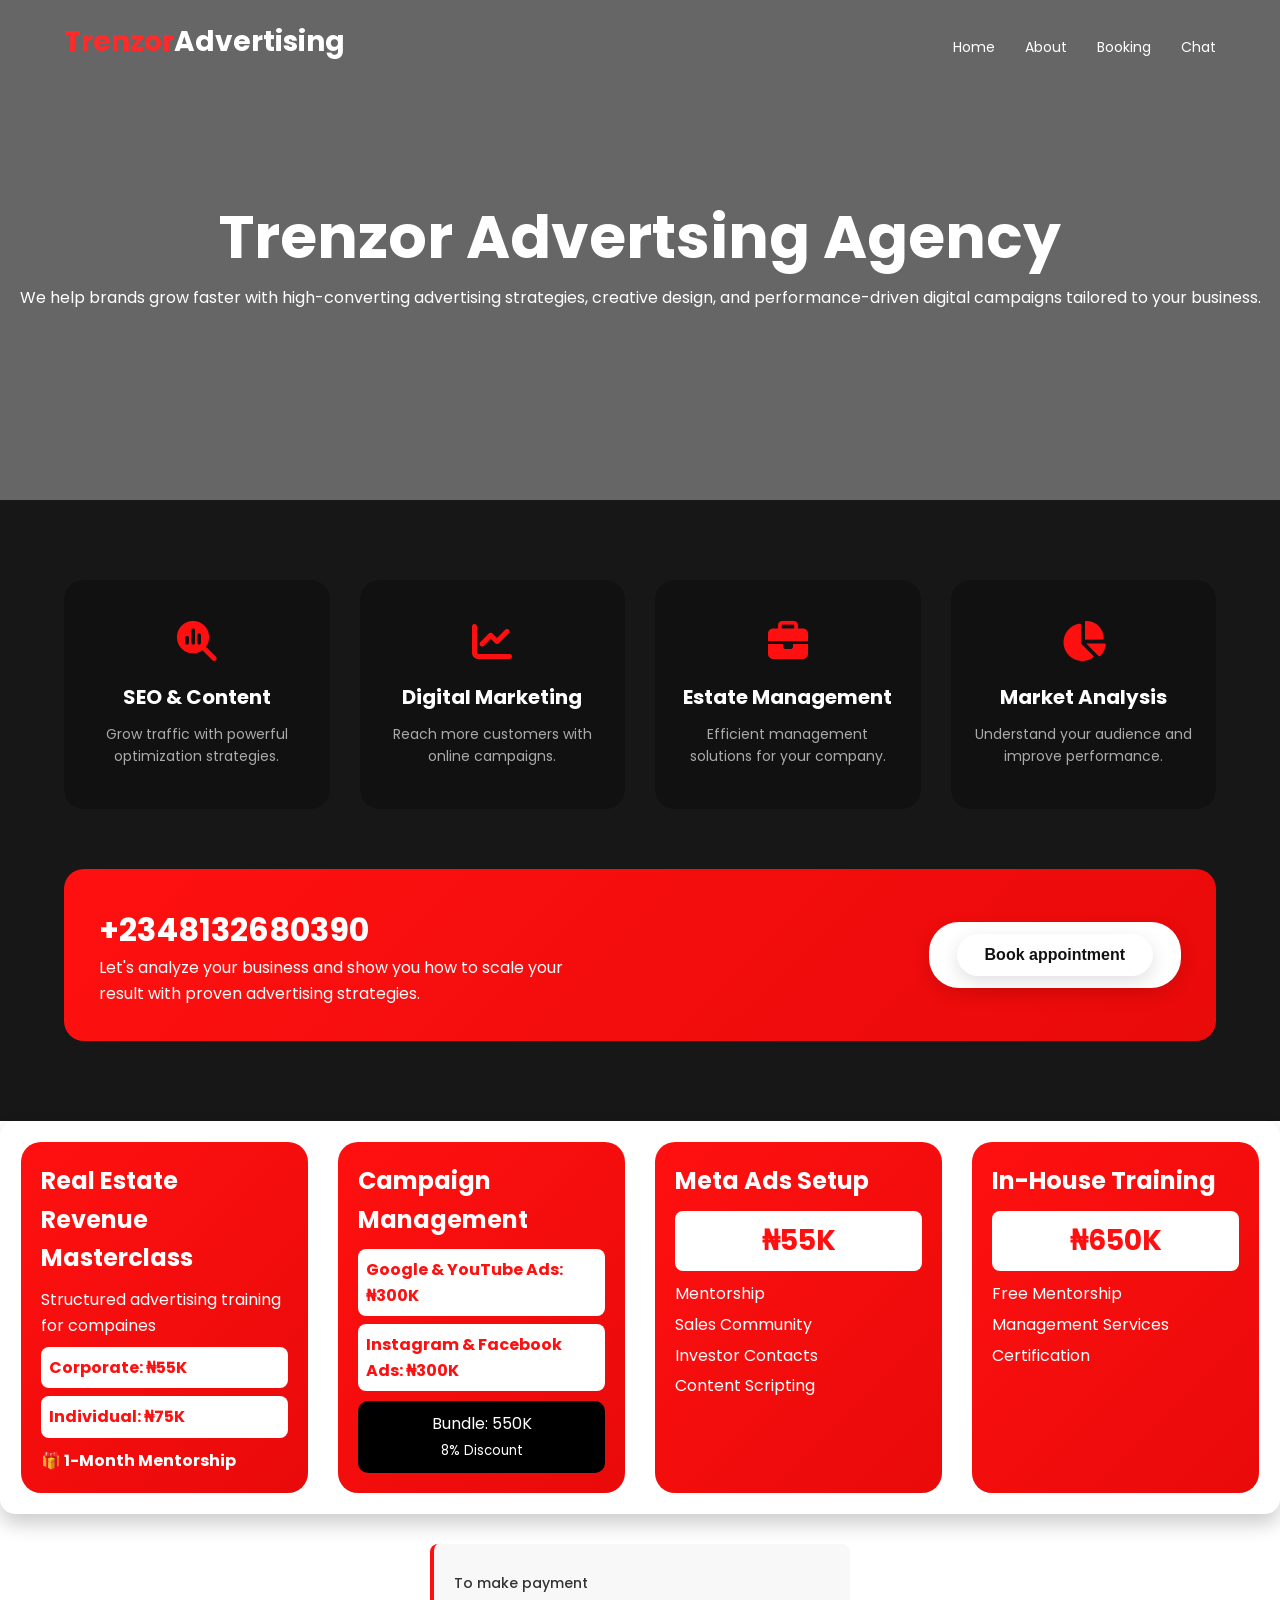
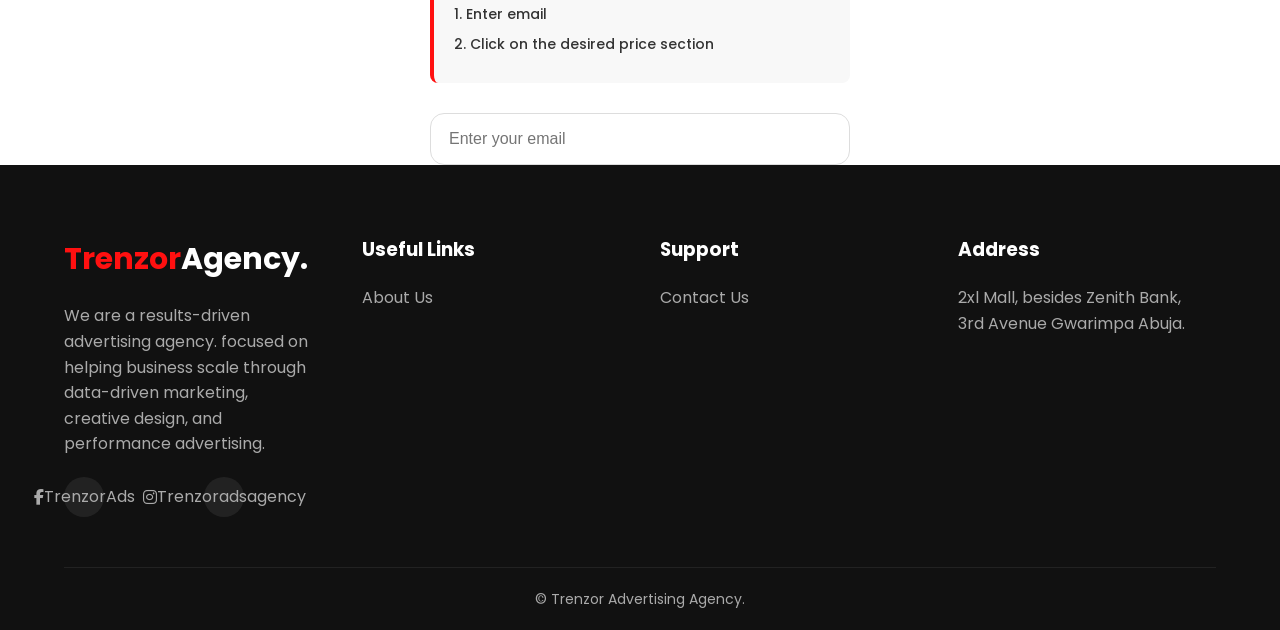
<file: index.html>
<!DOCTYPE html>
<html lang="en">
<head>
  <!-- Character encoding and viewport settings for responsive design -->
  <meta charset="UTF-8" />
  <meta name="viewport" content="width=device-width, initial-scale=1.0"/>
  <title>Trenzor Advertising Agency - Services & Pricing</title>

  <!-- Google Font - Poppins for modern typography -->
  <link href="https://fonts.googleapis.com/css2?family=Poppins:wght@300;400;500;600;700&display=swap" rel="stylesheet">

  <!-- Font Awesome Icons - Used for service icons and social media links -->
  <link rel="stylesheet"
    href="https://cdnjs.cloudflare.com/ajax/libs/font-awesome/6.5.1/css/all.min.css"/>
    
  <!-- Main stylesheet containing all design and responsive rules -->
  <link rel="stylesheet" href="css/style.css"/>

</head>

<body>

  <!-- ========== HEADER SECTION ========== -->
  <!-- Contains navigation bar with logo and menu links -->
  <!-- Nav toggle button for mobile responsive menu -->

  <header>
    <div class="container">
      <nav>
        <!-- Logo: "Trenzor" text with "Advertising" as secondary brand text -->
        <div class="logo"><span>Trenzor</span>Advertising</div>

        <!-- Main navigation links - responsive menu for desktop/mobile -->
        <ul class="nav-links">
          <li><a href="#">Home</a></li>
          <li><a href="about.html">About</a></li>
          <li><a href="#cta">Booking</a></li>
          <li><a href="https://wa.me/2349027324048">Chat</a></li>
        </ul>

        <!-- Mobile menu toggle button - hamburger icon with 3 spans -->
        <button class="nav-toggle" aria-label="Open navigation">
          <span></span>
          <span></span>
          <span></span>
        </button>
      </nav>
    </div>
  </header>

  <!-- ========== HERO SECTION ========== -->
  <!-- Large banner section with background image and company tagline -->

  <section class="hero">
    <h1>Trenzor Advertsing Agency</h1>
    
    <p>We help brands grow faster with high-converting advertising strategies,
      creative design, and performance-driven digital campaigns tailored to
      your business.
    </p>

  </section>

  <!-- SERVICES -->

  <section class="services">
    <div class="container">
      <!-- Grid layout displaying 4 service cards with icons and descriptions -->
      <div class="service-grid">
        <!-- Service Card 1: SEO & Content -->
        <div class="service-card">
          <i class="fa-solid fa-magnifying-glass-chart"></i>
          <h3>SEO & Content</h3>
          <p>Grow traffic with powerful optimization strategies.</p>
        </div>

        <!-- Service Card 2: Digital Marketing -->
        <div class="service-card">
          <i class="fa-solid fa-chart-line"></i>
          <h3>Digital Marketing</h3>
          <p>Reach more customers with online campaigns.</p>
        </div>

        <!-- Service Card 3: Estate Management -->
        <div class="service-card">
          <i class="fa-solid fa-briefcase"></i>
          <h3> Estate Management</h3>
          <p>Efficient management solutions for your company.</p>
        </div>

        <!-- Service Card 4: Market Analysis -->
        <div class="service-card">
          <i class="fa-solid fa-chart-pie"></i>
          <h3>Market Analysis</h3>
          <p>Understand your audience and improve performance.</p>
        </div>
      </div>

      <!-- ========== CALL TO ACTION (CTA) SECTION ========== -->
      <!-- Displays contact information and booking button -->
      <div class="cta" id="cta">
        <div>
          <!-- Business contact number -->
          <h2>+2348132680390</h2>
          <p>
           Let's analyze your business and show you how to scale
           your result with proven advertising strategies.
          </p>
        </div>

        <!-- Booking button - triggers Google Calendar popup (see script.js) -->
        <div class="book">
          <button id="bookingBtn" class="booking-btn" aria-label="Book appointment">Book appointment</button>
        </div>
      </div>
    </div>
  </section>
<!-- ========== PRICING SECTION ========== -->
<!-- Contains 4 pricing cards for different service packages -->
<!-- Email input field required to initiate payment via Paystack -->
<section class="pricing-section">
  <div class="pricing-container">
    <!-- PRICING CARD 1: Real Estate Revenue Masterclass -->
    <div class="pcard">
      <h2>Real Estate Revenue Masterclass</h2>

      <p>Structured advertising training for compaines</p>

      <!-- Price buttons with unique IDs - btn1 and btn2 trigger payment -->
      <div class="price" id="btn1">Corporate: ₦55K</div>
      <div class="price" id="btn2">Individual: ₦75K</div>

       <p class="bonus">🎁 1-Month Mentorship</p>
    </div>

    <!-- PRICING CARD 2: Campaign Management -->
    <div class="pcard">
      <h2>Campaign Management</h2>

      <!-- Individual pricing options for different ad platforms -->
      <div class="price" id="btn3">Google & YouTube Ads: ₦300K</div>
      <div class="price" id="btn4">Instagram & Facebook Ads: ₦300K</div>

      <!-- Bundle pricing with discount info -->
      <div class="bundle">
        Bundle: 550K <br>
        <small>8% Discount</small>
      </div>
    </div>

    <!-- PRICING CARD 3: Meta Ads Setup -->
    <div class="pcard">
      <h2>Meta Ads Setup</h2>

      <!-- Large price display for this service tier -->
      <div class="price big" id="btn5">₦55K</div>

      <ul>
        <li>Mentorship</li>
        <li>Sales Community</li>
        <li>Investor Contacts</li>
        <li>Content Scripting</li>
      </ul>
    </div>

    <!-- PRICING CARD 4: In-House Training -->
    <div class="pcard">
      <h2>In-House Training</h2>

      <!-- Large price display for premium service tier -->
      <div class="price big" id="btn6">₦650K</div>

      <ul>
        <li>Free Mentorship</li>
        <li>Management Services</li>
        <li>Certification</li>
      </ul>
    </div>

  </div>

  <!-- Instructions for payment process -->
  <div class="pricing-instructions">
    <p class="pricing-instruc"> To make payment</p>
    <p>1. Enter email</p>
    <p>2. Click on the desired price section</p>
  </div>

  <!-- Email input field - REQUIRED before payment -->
  <!-- Validation shows red border and warning if empty on button click -->
  <div class="pricing-input-wrap">
    <input type="email" id="email" placeholder="Enter your email" class="pricing-email-input" />
  </div>
</section>

  <!-- ========== FOOTER SECTION ========== -->
  <!-- Contains company info, links, social media, and contact address -->
  <footer>

    <div class="container">

      <!-- Footer grid with 4 columns: company info, useful links, support, address -->
      <div class="footer-grid">

        <!-- Column 1: Company branding and social links -->
        <div>
          <div class="footer-logo"><span>Trenzor</span>Agency.</div>

          <p>
            We are a results-driven advertising agency.
            focused on helping business scale through data-driven marketing, <br>
            creative design, and performance advertising.
          </p>

          <!-- Social media links with icons -->
          <div class="socials">
            <a href="https://www.facebook.com/profile.php?id=100068716882364"><i class="fab fa-facebook-f"></i>TrenzorAds</a>
            <a href="https://www.instagram.com/trenzoradsagency?igsh=OG52YnF0dGZuZzJw"><i class="fab fa-instagram"></i>Trenzoradsagency</a>
          </div>
        </div>

        <!-- Column 2: Useful navigation links -->
        <div class="footer-links">
          <h3>Useful Links</h3>

          <ul>
            <li><a href="#">About Us</a></li>
          </ul>
        </div>

        <!-- Column 3: Support and help resources -->
        <div class="footer-links">
          <h3>Support</h3>

          <ul>
            <li><a href="https://wa.me/2348058179847">Contact Us</a></li>
          </ul>
        </div>

        <!-- Column 4: Office location and address -->
        <div class="footer-links">
          <h3>Address</h3>

          <ul>
            <li>2xl Mall, besides Zenith Bank,<br>
              3rd Avenue Gwarimpa Abuja.
            </li>
            
          </ul>
        </div>

      </div>
       <div class="footer-bottom">
        <p>&copy; Trenzor Advertising Agency.</p>
      </div

    </div>

  </footer>

  <!-- ========== SCRIPTS ========== -->
  <!-- Paystack payment gateway integration library - enables online payment processing -->
  <script src="https://js.paystack.co/v1/inline.js"></script>
  <!-- Main JavaScript file - handles all interactions, animations, and payment logic -->
  <script src="js/script.js"></script>
  
  </body>
</html>
</file>
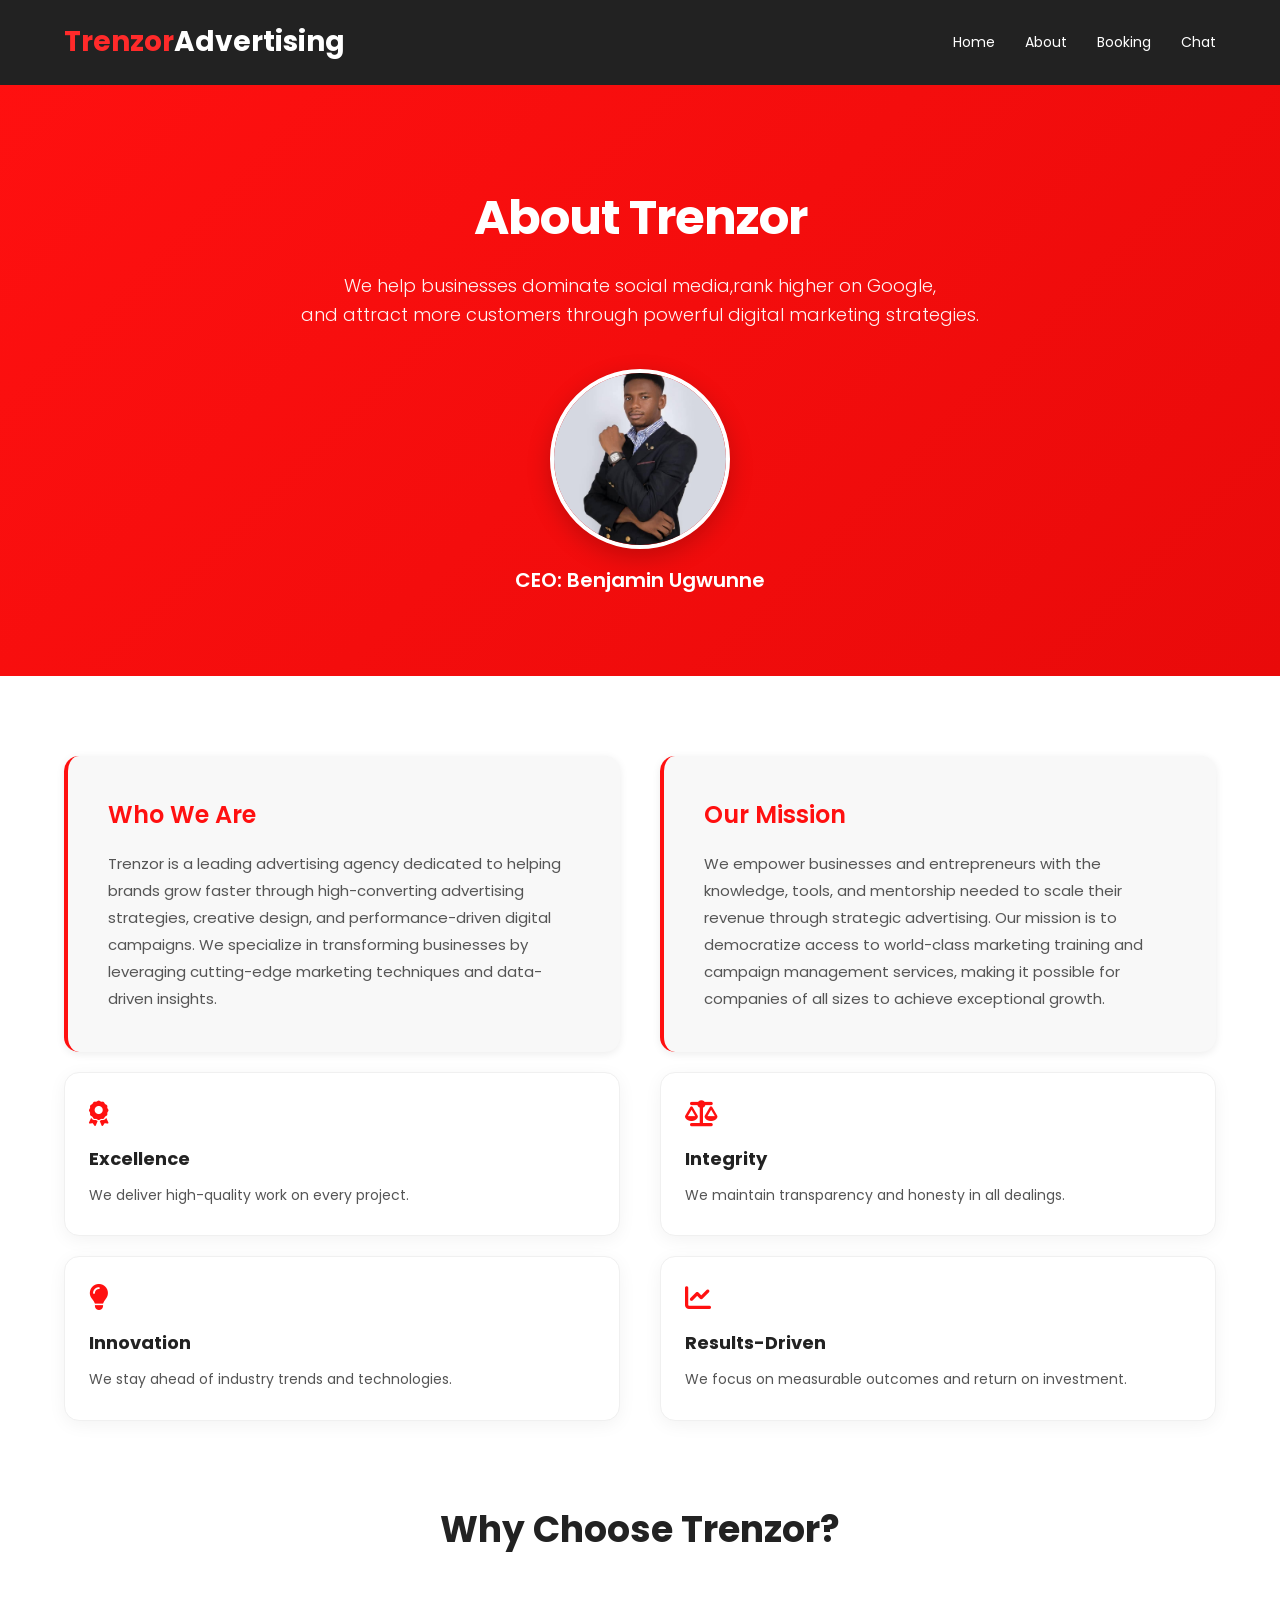
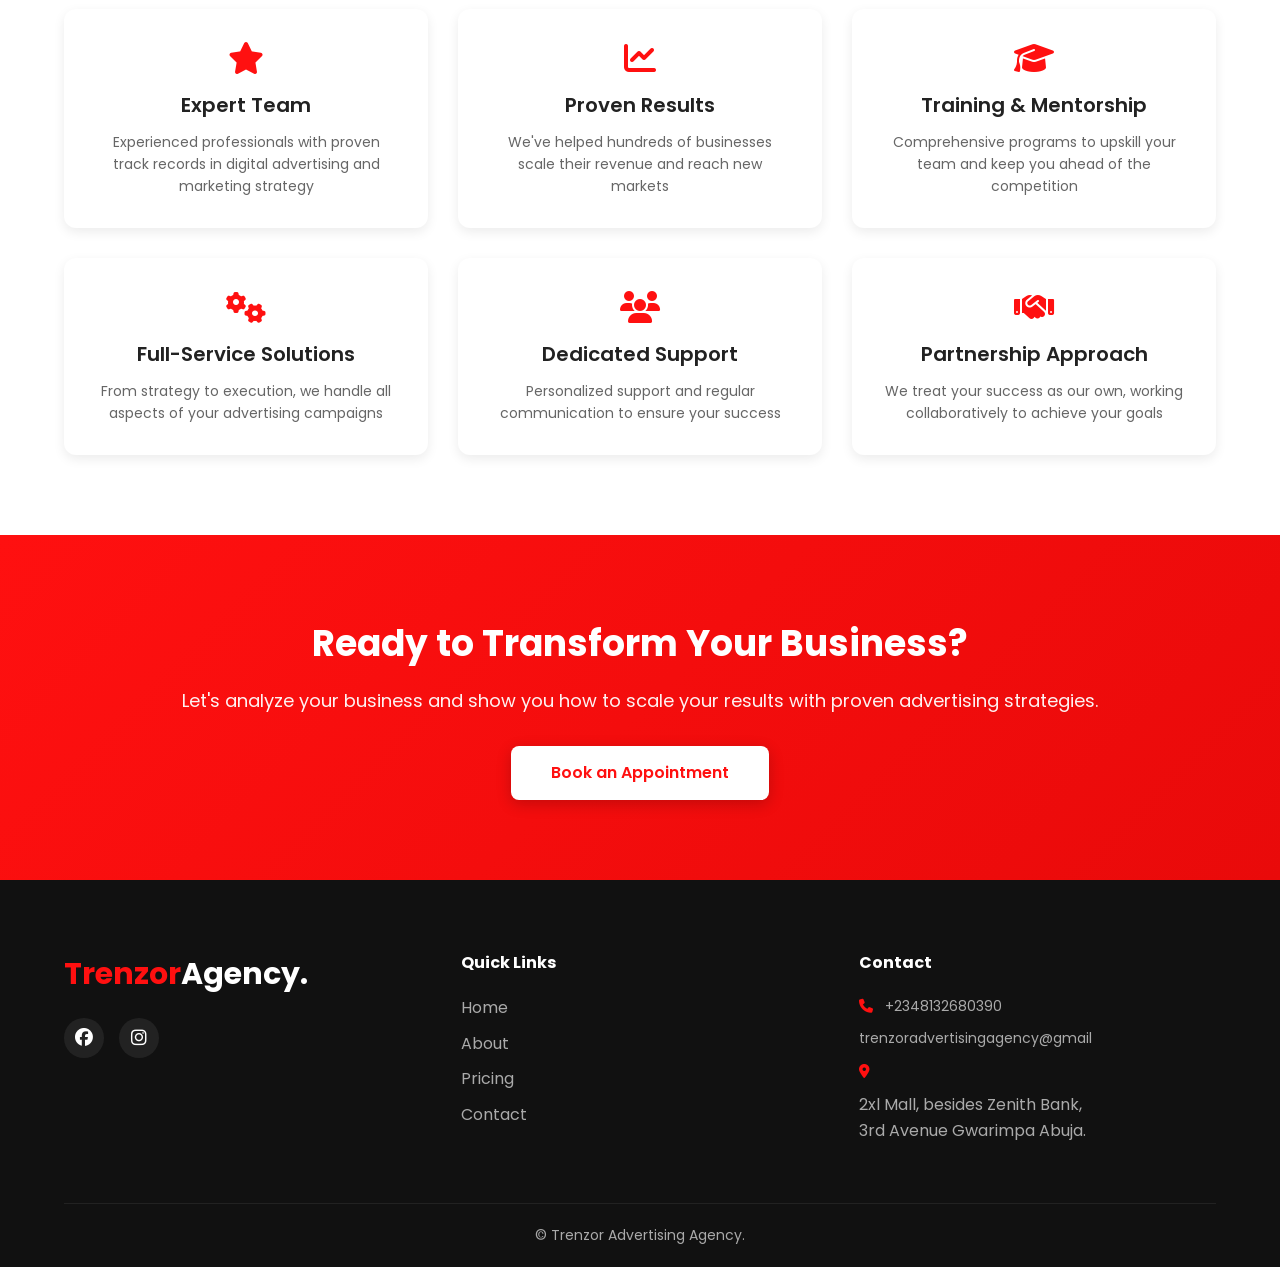
<file: about.html>
<!DOCTYPE html>
<html lang="en">
<head>
  <!-- Character encoding and viewport settings for responsive design -->
  <meta charset="UTF-8" />
  <meta name="viewport" content="width=device-width, initial-scale=1.0"/>
  <title>About Us - Trenzor Advertising Agency</title>

  <!-- Google Font - Poppins for modern typography -->
  <link href="https://fonts.googleapis.com/css2?family=Poppins:wght@300;400;500;600;700&display=swap" rel="stylesheet">

  <!-- Font Awesome Icons - Used for service icons and social media links -->
  <link rel="stylesheet"
    href="https://cdnjs.cloudflare.com/ajax/libs/font-awesome/6.5.1/css/all.min.css"/>
    
  <!-- About page specific stylesheet -->
  <link rel="stylesheet" href="css/about.css"/>

</head>

<body>

  <!-- ========== HEADER SECTION ========== -->
  <!-- Contains navigation bar with logo and menu links -->
  <!-- Nav toggle button for mobile responsive menu -->

  <header>
    <div class="container">
      <nav>
        <!-- Logo: "Trenzor" text with "Advertising" as secondary brand text -->
        <div class="logo"><span>Trenzor</span>Advertising</div>

        <!-- Main navigation links - responsive menu for desktop/mobile -->
        <ul class="nav-links">
          <li><a href="index.html">Home</a></li>
          <li><a href="about.html">About</a></li>
          <li><a href="index.html#cta">Booking</a></li>
          <li><a href="https://wa.me/2349027324048">Chat</a></li>
        </ul>

        <!-- Mobile menu toggle button - hamburger icon with 3 spans -->
        <button class="nav-toggle" aria-label="Open navigation">
          <span></span>
          <span></span>
          <span></span>
        </button>
      </nav>
    </div>
  </header>

  <!-- ========== ABOUT HERO SECTION ========== -->
  <section class="about-hero">
    <div class="container">
      <h1>About Trenzor</h1>
      <p>We help businesses dominate social media,rank higher on Google, <br>
      and attract more customers through powerful digital marketing strategies.</p>
      
      <!-- CEO Section -->
      <div class="ceo-container">
        <div class="ceo-image-wrapper">
          <img src="Image/FB_IMG_1777391751237.jpg" alt="CEO Benjamin Ugwunne" class="ceo-image" />
        </div>
        <h3 class="ceo-name">CEO: Benjamin Ugwunne</h3>
      </div>
    </div>
  </section>

  <!-- ========== ABOUT SECTION ========== -->
  <section class="about-section">
    <div class="container">
      <div class="about-content">
        <div class="about-column">
          <div class="about-card">
            <h2>Who We Are</h2>
            <p>
              Trenzor is a leading advertising agency dedicated to helping brands grow faster through high-converting advertising strategies, creative design, and performance-driven digital campaigns. We specialize in transforming businesses by leveraging cutting-edge marketing techniques and data-driven insights.
            </p>
          </div>
          <div class="value-card">
            <i class="fas fa-award"></i>
            <h3>Excellence</h3>
            <p>We deliver high-quality work on every project.</p>
          </div>
          <div class="value-card">
            <i class="fas fa-lightbulb"></i>
            <h3>Innovation</h3>
            <p>We stay ahead of industry trends and technologies.</p>
          </div>
        </div>

        <div class="about-column">
          <div class="about-card">
            <h2>Our Mission</h2>
            <p>
              We empower businesses and entrepreneurs with the knowledge, tools, and mentorship needed to scale their revenue through strategic advertising. Our mission is to democratize access to world-class marketing training and campaign management services, making it possible for companies of all sizes to achieve exceptional growth.
            </p>
          </div>
          <div class="value-card">
            <i class="fas fa-balance-scale"></i>
            <h3>Integrity</h3>
            <p>We maintain transparency and honesty in all dealings.</p>
          </div>
          <div class="value-card">
            <i class="fas fa-chart-line"></i>
            <h3>Results-Driven</h3>
            <p>We focus on measurable outcomes and return on investment.</p>
          </div>
        </div>


      </div>

      <!-- Why Choose Us -->
      <div class="why-choose-us">
        <h2>Why Choose Trenzor?</h2>
        <div class="benefits-grid">
          <div class="benefit-item">
            <i class="fas fa-star"></i>
            <h3>Expert Team</h3>
            <p>Experienced professionals with proven track records in digital advertising and marketing strategy</p>
          </div>

          <div class="benefit-item">
            <i class="fas fa-chart-line"></i>
            <h3>Proven Results</h3>
            <p>We've helped hundreds of businesses scale their revenue and reach new markets</p>
          </div>

          <div class="benefit-item">
            <i class="fas fa-graduation-cap"></i>
            <h3>Training & Mentorship</h3>
            <p>Comprehensive programs to upskill your team and keep you ahead of the competition</p>
          </div>

          <div class="benefit-item">
            <i class="fas fa-cogs"></i>
            <h3>Full-Service Solutions</h3>
            <p>From strategy to execution, we handle all aspects of your advertising campaigns</p>
          </div>

          <div class="benefit-item">
            <i class="fas fa-users"></i>
            <h3>Dedicated Support</h3>
            <p>Personalized support and regular communication to ensure your success</p>
          </div>

          <div class="benefit-item">
            <i class="fas fa-handshake"></i>
            <h3>Partnership Approach</h3>
            <p>We treat your success as our own, working collaboratively to achieve your goals</p>
          </div>
        </div>
      </div>
    </div>
  </section>

  <!-- ========== CALL TO ACTION SECTION ========== -->
  <section class="about-cta">
    <div class="container">
      <h2>Ready to Transform Your Business?</h2>
      <p>Let's analyze your business and show you how to scale your results with proven advertising strategies.</p>
      <a href="index.html#booking" class="cta-button">Book an Appointment</a>
    </div>
  </section>

  <!-- ========== FOOTER SECTION ========== -->
  <footer>
    <div class="container">
      <div class="footer-grid">
        <!-- Column 1: Company branding and social links -->
        <div>
          <div class="footer-logo"><span>Trenzor</span>Agency.</div>
          <div class="social-links">
            <a href="https://www.facebook.com/profile.php?id=100068716882364" aria-label="Facebook"><i class="fab fa-facebook"></i></a>
            <a href="https://www.instagram.com/trenzoradsagency?igsh=OG52YnF0dGZuZzJw" aria-label="Instagram"><i class="fab fa-instagram"></i></a>
          </div>
        </div>

        <!-- Column 2: Useful links -->
        <div>
          <h4>Quick Links</h4>
          <ul>
            <li><a href="index.html">Home</a></li>
            <li><a href="about.html">About</a></li>
            <li><a href="index.html#pricing">Pricing</a></li>
            <li><a href="index.html#cta">Contact</a></li>
          </ul>
        </div>

        <!-- Column 4: Address and contact -->
        <div>
          <h4>Contact</h4>
          <p>
            <i class="fas fa-phone"></i> +2348132680390
          </p>
          <p>
            <a href="https://www.trenzoradvertisingagency@gmail.com">trenzoradvertisingagency@gmail</a>
          </p>
          <p> 
            <i class="fas fa-map-marker-alt"></i> 
            <ul>
              <li>2xl Mall, besides Zenith Bank,<br>
                3rd Avenue Gwarimpa Abuja.
              </li>
            
            </ul>
          </p>
        </div>
      </div>

      <!-- Footer bottom - copyright -->
      <div class="footer-bottom">
        <p>&copy; Trenzor Advertising Agency.</p>
      </div>
    </div>
  </footer>

  <!-- Main JavaScript file -->
  <script src="js/script.js"></script>

</body>
</html>
</file>
<file: css/style.css>
/* ========== GLOBAL STYLES ========== */
/* Reset and baseline styling for entire document */

/* Reset default margins and padding for all elements */
*{
    margin:0;
    padding:0;
    box-sizing:border-box;
}

/* Body typography and color scheme */
body{
    font-family:'Poppins', sans-serif;  /* Modern sans-serif font */
    background:#fff;                     /* White background */
    color:#222;                          /* Dark text color */
    line-height:1.6;                     /* Comfortable line spacing */
}

/* Link styling */
a{
    text-decoration:none;
    color:inherit;
}

/* List styling */
ul{
    list-style:none;
}

/* Container - max-width responsive wrapper for all sections */
.container{
    width:90%;
    max-width:1200px;
    margin:auto;
}

    /* ================= HEADER ================= */
    /* Navigation bar positioning and layout */

header{
    position:absolute;
    width:100%;
    top:0;
    left:0;
    z-index:1000;
    padding:20px 0;
}

/* Flexbox layout for navigation items */
nav{
    display:flex;
    justify-content:space-between;
    align-items:center;
}

/* Logo styling - "Trenzor" brand name */
.logo{
    font-size:28px;
    font-weight:700;
    color:#fff;
}

/* Logo accent - red color for "Trenzor" part */
.logo span{
    color:#ff2a2a;
}

/* Navigation links layout */
.nav-links{
    display:flex;
    gap:30px;
    color:#fff;
    font-size:14px;
}

/* Navigation link hover effect */
.nav-links a:hover{
    color:#ff1010;
}

/* Mobile hamburger menu toggle button - hidden by default */
.nav-toggle{
    display:none;
    background:none;
    border:none;
    cursor:pointer;
    padding:10px;
    margin-left:auto;
}

/* Hamburger menu lines */
.nav-toggle span{
    display:block;
    width:24px;
    height:2px;
    margin:5px 0;
    background:#fff;
    border-radius:2px;
    transition:transform 0.3s ease, opacity 0.3s ease;
}

/* Hamburger animation - open state (first line) */
.nav-toggle.open span:nth-child(1){
    transform: translateY(7px) rotate(45deg);
}

/* Hamburger animation - open state (middle line fades out) */
.nav-toggle.open span:nth-child(2){
    opacity:0;
}

/* Hamburger animation - open state (third line) */
.nav-toggle.open span:nth-child(3){
    transform: translateY(-7px) rotate(-45deg);
}

/* CTA button styling */
.quote-btn{
    background:#ff1010;
    color:#fff;
    padding:12px 24px;
    border-radius:15px;
    font-size:14px;
    transition:0.3s;
    border-style: none;
}

.quote-btn:hover{
    background:#ff1010;
}

    /* ================= HERO ================= */
    /* Full-screen banner with background image */

.hero{
    height:500px;
    /* Gradient overlay + background image with centering */
    background:
    linear-gradient(rgba(0,0,0,0.6), rgba(0,0,0,0.6)),
    url('https://images.unsplash.com/photo-1522202176988-66273c2fd55f?q=80&w=1200&auto=format&fit=crop')
    center/cover no-repeat;
    display:flex;
    flex-direction: column;
    justify-content:center;
    align-items:center;
    text-align:center;
    color:#fff;
}

.hero h1{
      font-size:60px;
      font-weight:700;
}

    /* ================= SERVICES ================= */
    /* Services grid displaying 4 service cards */

.services{
    background:#171717;
    padding:80px 0;
}

/* Responsive grid - auto-fit allows cards to wrap naturally */
.service-grid{
    display:grid;
    grid-template-columns:repeat(auto-fit, minmax(220px,1fr));
    gap:30px;
}

/* Individual service card styling */
.service-card{
    background:#111;
    padding:40px 20px;
    border-radius:20px;
    text-align:center;
    transition:0.4s;
    border:1px solid transparent;
}

/* Service card hover effect - lift and highlight */
.service-card:hover{
    transform:translateY(-10px);
    border-color:#ff1010;
}

/* Service icon styling - red color and size */
.service-card i{
    font-size:40px;
    color:#ff1010;
    margin-bottom:20px;
}

/* Service card heading */
.service-card h3{
    color:#fff;
    font-size:20px;
    margin-bottom:10px;
}

/* Service card description text */
.service-card p{
    color:#aaa;
    font-size:14px;
}

    /* ================= CTA (CALL TO ACTION) ================= */
    /* Red banner with contact info and booking button */

.cta{
    margin-top:60px;
    background: linear-gradient(135deg, #ff1010, #e90a0a);
    padding:35px;
    border-radius:20px;
    display:flex;
    justify-content:space-between;
    align-items:center;
    flex-wrap:wrap;
    gap:20px;
    color:#fff;
}

.cta h2{
    font-size:32px;
}

.cta p{
    max-width:500px;
}

/* Booking button styling - white background with red text on hover */
.cta .book{
    display:inline-flex;
    align-items:center;
    justify-content:center;
    background:#fff;
    color:#111;
    border:none;
    padding:12px 28px;
    border-radius:30px;
    cursor:pointer;
    font-weight:600;
    transition:0.22s ease;
    font-size:16px;
    min-width:160px;
    box-shadow: 0 6px 18px rgba(0,0,0,0.12);
}

.cta .book:hover{
    background:#111;
    color:#fff;
    transform:translateY(-2px);
}

/* Native booking button styling */
.booking-btn{
        display:inline-flex;
        align-items:center;
        justify-content:center;
        background:#fff;
        color:#111;
        border:none;
        padding:12px 28px;
        border-radius:30px;
        cursor:pointer;
        font-weight:600;
        transition:0.22s ease;
        font-size:16px;
        min-width:160px;
        box-shadow: 0 6px 18px rgba(0,0,0,0.12);
}

.booking-btn:hover{background:#111;color:#fff;transform:translateY(-2px)}

/* ================= RESPONSIVE ADJUSTMENTS - CTA SECTION ================= */

/* Medium screens - 900px and below (tablets) */
@media (max-width:900px){
    .service-grid {
        grid-template-columns: repeat(2, 1fr);
    }
    .cta{padding:24px}
    .cta h2{font-size:26px}
}

/* Small screens - 600px and below (small tablets/phones) */
@media (max-width:600px){
    .service-grid {
        grid-template-columns: 1fr;
    }
    .cta{flex-direction:column;align-items:flex-start;gap:12px;padding:20px}
    .booking-btn{width:100%;max-width:none;min-width:0;padding:12px;border-radius:12px;box-shadow:none}
}

/* Extra small screens - 380px and below (small phones) */
@media (max-width:380px){
    .cta h2{font-size:20px}
    .cta p{font-size:14px}
    .booking-btn{font-size:14px;padding:10px}
    .pricing-input-wrap { justify-content:flex-start; }
    .pricing-email-input { max-width:100%; width:100%; }
}

/*services offered*/

.pricing-section{
    background-color: #ffffff;
}
/* CARD DESIGN */
.pricing-container {
  color: white;
  padding: 20px;
  border-radius: 15px;
  transition: 0.3s;
  box-shadow: 0 10px 20px rgba(0,0,0,0.2);
  display: grid;
  grid-template-columns:repeat(auto-fit, minmax(220px,1fr));
  gap:30px;
  overflow: hidden;
  transition:0.4s;
  border:1px solid transparent;
}
.pricing-input-wrap {
  width:100%;
  margin-top:20px;
  display:flex;
  justify-content:center;
}
.pricing-email-input {
  width:100%;
  max-width:420px;
  padding:16px 18px;
  border-radius:14px;
  border:1px solid #ddd;
  font-size:16px;
  color:#222;
  outline:none;
  transition:box-shadow 0.2s ease, border-color 0.2s ease;
}
.pricing-email-input:focus {
  border-color:#ff1010;
  box-shadow:0 0 0 4px rgba(255,16,16,0.12);
}

/* Email input invalid state - shows error styling when email is missing */
.pricing-email-input.invalid {
  border-color:#e74c3c;
  box-shadow:0 0 0 4px rgba(231,76,60,0.18);
  color:#e74c3c;
}

/* ================= INDIVIDUAL PRICING CARDS ================= */
/* Red gradient background for each pricing card */

.pcard{
    background: linear-gradient(135deg, #ff1010, #e90a0a);
    padding: 20px;
    border-radius:20px;
    transition:0.4s;
}

/* Pricing card hover effect - lift and glow */
.pcard:hover {
  transform: translateY(-10px) scale(1.02);
  box-shadow: 0 1px 10px 5px #ff1010 ;
}

/* Pricing card title */
.pcard h2 {
  margin-bottom: 10px;
}

/* ================= PRICE DISPLAY ================= */
/* Individual price button styling */

.price {
  background: white;
  color: #ff1010;
  padding: 8px;
  margin: 8px 0;
  border-radius: 8px;
  font-weight: bold;
}

.price:hover{
    box-shadow: 0px 2px 2px 1px rgb(180, 180, 179);
}

/* Large price display for main pricing tiers */
.price.big {
  font-size: 28px;
  text-align: center;
}

/* ================= BUNDLE BOX ================= */
/* Special pricing bundle display */

.bundle {
  background: black;
  padding: 10px;
  border-radius: 10px;
  margin-top: 10px;
  text-align: center;
}

/* ================= FEATURES LIST ================= */
/* List styling for card features */

ul {
  margin-top: 10px;
}

ul li {
  margin: 5px 0;
}

/* ================= BONUS TEXT ================= */
/* Emphasis styling for special offers */

.bonus {
  margin-top: 10px;
  font-weight: bold;
}

/* ================= PRICING INSTRUCTIONS ================= */
/* Instructions text between pricing cards and email input */

.pricing-instructions {
  width: 100%;
  max-width: 420px;
  margin: 30px auto;
  padding: 20px;
  background: #f8f8f8;
  border-left: 4px solid #ff1010;
  border-radius: 8px;
  text-align: left;
}

.pricing-instructions p {
  margin: 8px 0;
  font-size: 14px;
  color: #333;
  font-weight: 500;
}

/* ================= PROCESS ================= */
/* Section for displaying business process steps */

.process{
    padding:100px 0;
    text-align:center;
}

.section-title{
    margin-bottom:60px;
}

.section-title span{
    color:#ff1010;
    font-weight:600;
    text-transform:uppercase;
    font-size:14px;
}

.section-title h2{
    font-size:45px;
    margin-top:10px;
}

.process-steps{
    display:flex;
    justify-content:center;
    flex-wrap:wrap;
    gap:40px;
}

/* Individual process step styling - circular containers */
.step{
    width:250px;
    height:250px;
    border:5px solid #eee;
    border-radius:50%;
    display:flex;
    flex-direction:column;
    justify-content:center;
    align-items:center;
    position:relative;
    padding:20px;
    transition:0.4s;
}

.step:hover{
    border-color:#ff5733;
    transform:scale(1.05);
}

.step-number{
    position:absolute;
    top:15px;
    right:15px;
    width:50px;
    height:50px;
    background:#ff5733;
    color:#fff;
    border-radius:50%;
    display:flex;
    justify-content:center;
    align-items:center;
    font-weight:700;
}

.step h3{
    margin-bottom:10px;
    font-size:22px;
}

.step p{
    font-size:14px;
    color:#666;
}

/* ================= FOOTER ================= */
/* Website footer with multiple link sections and social media */

footer{
    background:#111;
    color:#aaa;
    padding:70px 0 20px;
}

/* Footer grid layout - 4 columns for different sections */
.footer-grid{
    display:grid;
    grid-template-columns:repeat(auto-fit, minmax(220px,1fr));
    gap:40px;
    margin-bottom:50px;
}

/* Footer logo styling */
.footer-logo{
    color:#fff;
    font-size:30px;
    font-weight:700;
    margin-bottom:20px;
}

.footer-logo span{
    color:#ff1010;
}

/* Footer section headings */
.footer-links h3{
    color:#fff;
    margin-bottom:20px;
}

/* Footer link list items */
.footer-links ul li{
    margin-bottom:10px;
}

.footer-links ul li a:hover{
    color:#ff1010;
}

/* Social media links styling */
.socials{
    display:flex;
    gap:100px;
    margin-top:20px;
}

.socials a{
    width:40px;
    height:40px;
    border-radius:50%;
    background:#222;
    display:flex;
    justify-content:center;
    align-items:center;
    transition:0.3s;
}

.socials a:hover{
    background:#ff1010;
    color:#fff;
}

/* Copyright section styling */
.copyright{
    text-align:center;
    border-top:1px solid #222;
    padding-top:20px;
    font-size:14px;
}

/* Footer bottom - copyright section styling */
.footer-bottom {
    text-align: center;
    border-top: 1px solid #222;
    padding-top: 20px;
    font-size: 14px;
    margin-top: 30px;
}

/* ================= RESPONSIVE DESIGN - MOBILE & TABLET ================= */
/* Media queries for screens 900px and below (tablets and mobile devices) */

@media(max-width:900px){

    /* Navigation adjustments for mobile */
    nav{
    flex-direction:column;
    gap:20px;
    position:relative;
    }

    /* Show hamburger toggle button */
    .nav-toggle{
    display:block;
    }

    /* Mobile menu styling - absolute positioned dropdown */
    .nav-links{
    position:absolute;
    top:100%;
    left:0;
    right:0;
    background:rgba(0,0,0,0.95);
    flex-direction:column;
    align-items:center;
    justify-content:center;
    gap:20px;
    display:none;
    padding:20px 0;
    z-index:999;
    }

    /* Show menu when active */
    .nav-links.show{
    display:flex;
    }

    /* Mobile menu list items */
    .nav-links li{
    width:100%;
    text-align:center;
    }

    .nav-links li a{
    display:block;
    width:100%;
    padding:10px 0;
    }

    /* Reduce hero title size for mobile */
    .hero h1{
    font-size:45px;
    }

    /* Center CTA section on mobile */
    .cta{
    text-align:center;
    justify-content:center;
    align-items:center;
    }

    .cta .book,
    .cta .booking-btn{
    margin:0 auto;
    }

    /* Reduce section title size for mobile */
    .section-title h2{
    font-size:35px;
    }

    /* Pricing grid: 2 columns on tablet (900px and below) */
    .pricing-container {
        grid-template-columns: repeat(2, 1fr);
    }
}

/* ================= RESPONSIVE - MOBILE SINGLE COLUMN ================= */
/* Mobile screens - 600px and below: stack cards in single column */

@media(max-width:600px){
    .pricing-container {
        grid-template-columns: 1fr;
    }
}
</file>
<file: css/about.css>
/* ========== GLOBAL STYLES ========== */
/* Reset and baseline styling for entire document */

/* Reset default margins and padding for all elements */
*{
    margin:0;
    padding:0;
    box-sizing:border-box;
}

/* Body typography and color scheme */
body{
    font-family:'Poppins', sans-serif;  /* Modern sans-serif font */
    background:#fff;                     /* White background */
    color:#222;                          /* Dark text color */
    line-height:1.6;                     /* Comfortable line spacing */
}

/* Link styling */
a{
    text-decoration:none;
    color:inherit;
}

/* List styling */
ul{
    list-style:none;
}

/* Container - max-width responsive wrapper for all sections */
.container{
    width:90%;
    max-width:1200px;
    margin:auto;
}

/* ================= HEADER ================= */
/* Navigation bar positioning and layout */

header{
    position:absolute;
    width:100%;
    top:0;
    left:0;
    z-index:1000;
    padding:20px 0;
    background-color: #222;
}

/* Flexbox layout for navigation items */
nav{
    display:flex;
    justify-content:space-between;
    align-items:center;
}

/* Logo styling - "Trenzor" brand name */
.logo{
    font-size:28px;
    font-weight:700;
    color:#fff;
}

/* Logo accent - red color for "Trenzor" part */
.logo span{
    color:#ff2a2a;
}

/* Navigation links layout */
.nav-links{
    display:flex;
    gap:30px;
    color:#fff;
    font-size:14px;
}

/* Navigation link hover effect */
.nav-links a:hover{
    color:#ff1010;
}

/* Mobile hamburger menu toggle button - hidden by default */
.nav-toggle{
    display:none;
    background:none;
    border:none;
    cursor:pointer;
    padding:10px;
    margin-left:auto;
}

/* Hamburger menu lines */
.nav-toggle span{
    display:block;
    width:24px;
    height:2px;
    margin:5px 0;
    background:#fff;
    border-radius:2px;
    transition:transform 0.3s ease, opacity 0.3s ease;
}

/* Hamburger animation - open state (first line) */
.nav-toggle.open span:nth-child(1){
    transform: translateY(7px) rotate(45deg);
}

/* Hamburger animation - open state (middle line fades out) */
.nav-toggle.open span:nth-child(2){
    opacity:0;
}

/* Hamburger animation - open state (third line) */
.nav-toggle.open span:nth-child(3){
    transform: translateY(-7px) rotate(-45deg);
}

/* ================= FOOTER ================= */
/* Website footer with multiple link sections and social media */

footer{
    background:#111;
    color:#aaa;
    padding:70px 0 20px;
}

/* Footer grid layout - 4 columns for different sections */
.footer-grid{
    display:grid;
    grid-template-columns:repeat(auto-fit, minmax(220px,1fr));
    gap:40px;
    margin-bottom:50px;
}

/* Footer logo styling */
.footer-logo{
    color:#fff;
    font-size:30px;
    font-weight:700;
    margin-bottom:20px;
}

.footer-logo span{
    color:#ff1010;
}

/* Footer section headings */
.footer-grid h4{
    color:#fff;
    margin-bottom:20px;
}

/* Footer link list items */
.footer-grid ul li{
    margin-bottom:10px;
}

.footer-grid ul li a:hover{
    color:#ff1010;
}

.footer-grid p{
    margin-bottom:10px;
    font-size:14px;
}

.footer-grid p i{
    margin-right:8px;
    color:#ff1010;
}

/* Social media links styling */
.social-links{
    display:flex;
    gap:15px;
    margin-top:20px;
}

.social-links a{
    width:40px;
    height:40px;
    border-radius:50%;
    background:#222;
    display:flex;
    justify-content:center;
    align-items:center;
    transition:0.3s;
    color:#fff;
    font-size:18px;
}

.social-links a:hover{
    background:#ff1010;
    color:#fff;
}

/* Footer bottom - copyright section styling */
.footer-bottom{
    text-align:center;
    border-top:1px solid #222;
    padding-top:20px;
    font-size:14px;
}

/* ========== ABOUT PAGE SPECIFIC STYLES ========== */

/* About Hero Section */
.about-hero {
  background: linear-gradient(135deg, #ff1010 0%, #e90a0a 100%);
  color: white;
  padding: 120px 0 80px 0;
  text-align: center;
  margin-top: 60px;
}

.about-hero h1 {
  font-size: 48px;
  font-weight: 700;
  margin-bottom: 15px;
  letter-spacing: -1px;
}

.about-hero p {
  font-size: 18px;
  font-weight: 300;
  opacity: 0.95;
  margin-bottom: 40px;
}

/* CEO Container */
.ceo-container {
  display: flex;
  flex-direction: column;
  align-items: center;
  margin-top: 40px;
}

.ceo-image-wrapper {
  width: 180px;
  height: 180px;
  border-radius: 50%;
  overflow: hidden;
  margin-bottom: 15px;
  border: 4px solid white;
  box-shadow: 0 8px 25px rgba(0, 0, 0, 0.2);
}

.ceo-image {
  width: 100%;
  height: 100%;
  object-fit: cover;
  display: block;
}

.ceo-name {
  font-size: 20px;
  font-weight: 600;
  color: white;
  text-align: center;
}

/* About Section */
.about-section {
  padding: 80px 0;
  background: #ffffff;
}

.about-content {
  display: grid;
  grid-template-columns: repeat(auto-fit, minmax(280px, 1fr));
  gap: 40px;
  margin-bottom: 80px;
}

.about-column {
  display: grid;
  gap: 20px;
}

/* About Card */
.about-card {
  background: #f8f8f8;
  padding: 40px;
  border-radius: 15px;
  border-left: 4px solid #ff1010;
  transition: all 0.3s ease;
  box-shadow: 0 2px 8px rgba(0, 0, 0, 0.08);
}

.about-card:hover {
  transform: translateY(-5px);
  box-shadow: 0 8px 20px rgba(255, 16, 16, 0.15);
}

.about-card h2 {
  color: #ff1010;
  font-size: 24px;
  margin-bottom: 15px;
  font-weight: 600;
}

.about-card p {
  color: #555;
  font-size: 15px;
  line-height: 1.8;
}

/* Values List */
.value-card {
  background: #ffffff;
  padding: 28px 24px;
  border-radius: 15px;
  border: 1px solid #f0f0f0;
  box-shadow: 0 4px 18px rgba(0, 0, 0, 0.05);
  transition: transform 0.3s ease, box-shadow 0.3s ease;
}

.value-card:hover {
  transform: translateY(-5px);
  box-shadow: 0 10px 24px rgba(255, 16, 16, 0.12);
}

.value-card i {
  font-size: 26px;
  color: #ff1010;
  margin-bottom: 18px;
}

.value-card h3 {
  font-size: 18px;
  margin-bottom: 10px;
  color: #222;
}

.value-card p {
  font-size: 14px;
  color: #555;
  line-height: 1.7;
}

/* Why Choose Us Section */
.why-choose-us {
  margin-top: 60px;
}

.why-choose-us h2 {
  text-align: center;
  font-size: 36px;
  color: #222;
  margin-bottom: 50px;
  font-weight: 700;
}

.benefits-grid {
  display: grid;
  grid-template-columns: repeat(3, minmax(250px, 1fr));
  gap: 30px;
}

.benefit-item {
  background: white;
  padding: 30px;
  border-radius: 12px;
  text-align: center;
  transition: all 0.3s ease;
  box-shadow: 0 4px 12px rgba(0, 0, 0, 0.08);
  border-top: 3px solid transparent;
}

.benefit-item:hover {
  transform: translateY(-8px);
  border-top-color: #ff1010;
  box-shadow: 0 10px 25px rgba(255, 16, 16, 0.15);
}

.benefit-item i {
  font-size: 32px;
  color: #ff1010;
  margin-bottom: 15px;
}

.benefit-item h3 {
  font-size: 20px;
  color: #222;
  margin-bottom: 10px;
  font-weight: 600;
}

.benefit-item p {
  font-size: 14px;
  color: #666;
  line-height: 1.6;
}

/* About CTA Section */
.about-cta {
  background: linear-gradient(135deg, #ff1010 0%, #e90a0a 100%);
  color: white;
  padding: 80px 0;
  text-align: center;
}

.about-cta h2 {
  font-size: 36px;
  margin-bottom: 15px;
  font-weight: 700;
}

.about-cta p {
  font-size: 18px;
  margin-bottom: 30px;
  opacity: 0.95;
}

.cta-button {
  display: inline-block;
  background: white;
  color: #ff1010;
  padding: 14px 40px;
  border-radius: 8px;
  font-weight: 600;
  font-size: 16px;
  transition: all 0.3s ease;
  text-decoration: none;
  box-shadow: 0 4px 15px rgba(0, 0, 0, 0.2);
}

.cta-button:hover {
  transform: translateY(-3px);
  box-shadow: 0 6px 20px rgba(0, 0, 0, 0.3);
  background: #f0f0f0;
}

/* ========== RESPONSIVE STYLES ========== */

/* Medium screens - 900px and below (tablets) */
@media (max-width: 900px) {
  nav {
    flex-direction: column;
    gap: 20px;
    position: relative;
  }

  .nav-toggle {
    display: block;
  }

  .nav-links {
    position: absolute;
    top: 100%;
    left: 0;
    right: 0;
    background: rgba(0, 0, 0, 0.95);
    flex-direction: column;
    align-items: center;
    justify-content: center;
    gap: 20px;
    display: none;
    padding: 20px 0;
    z-index: 999;
  }

  .nav-links.show {
    display: flex;
  }

  .nav-links li {
    width: 100%;
    text-align: center;
  }

  .nav-links li a {
    display: block;
    width: 100%;
    padding: 10px 0;
  }

  .about-hero h1 {
    font-size: 36px;
  }

  .about-hero p {
    font-size: 16px;
  }

  .ceo-image-wrapper {
    width: 160px;
    height: 160px;
  }

  .ceo-name {
    font-size: 18px;
  }

  .about-section {
    padding: 60px 0;
  }

  .about-content {
    grid-template-columns: repeat(2, 1fr);
    gap: 25px;
  }

  .about-column {
    gap: 15px;
  }

  .about-card {
    padding: 25px;
  }

  .about-card h2 {
    font-size: 20px;
  }

  .value-card {
    padding: 20px;
  }

  .value-card h3 {
    font-size: 16px;
  }

  .value-card p {
    font-size: 13px;
  }

  .why-choose-us h2 {
    font-size: 28px;
    margin-bottom: 35px;
  }

  .benefits-grid {
    grid-template-columns: repeat(2, minmax(250px, 1fr));
    gap: 20px;
  }

  .about-cta h2 {
    font-size: 28px;
  }

  .about-cta p {
    font-size: 16px;
  }

}

/* Mobile screens - 768px and below */
@media (max-width: 768px) {
  .about-hero h1 {
    font-size: 32px;
  }

  .about-hero p {
    font-size: 15px;
  }

  .ceo-image-wrapper {
    width: 150px;
    height: 150px;
  }

  .ceo-name {
    font-size: 17px;
  }

  .about-card {
    padding: 20px;
  }

  .about-card h2 {
    font-size: 18px;
  }

  .about-card p {
    font-size: 14px;
  }

  .about-content {
    grid-template-columns: 1fr;
  }

  .value-card {
    padding: 18px;
  }

  .value-card h3 {
    font-size: 15px;
  }

  .value-card p {
    font-size: 12px;
  }

  .why-choose-us h2 {
    font-size: 24px;
  }

  .benefit-item {
    padding: 20px;
  }

  .cta-button {
    padding: 12px 30px;
    font-size: 14px;
  }
}

/* Small mobile screens - 480px and below */
@media (max-width: 480px) {
  .about-hero {
    padding: 80px 0 60px 0;
  }

  .about-hero h1 {
    font-size: 28px;
  }

  .about-hero p {
    font-size: 14px;
  }

  .ceo-image-wrapper {
    width: 130px;
    height: 130px;
  }

  .ceo-name {
    font-size: 16px;
  }

  .about-section {
    padding: 40px 0;
  }

  .about-content {
    grid-template-columns: 1fr;
    gap: 15px;
  }

  .about-column {
    gap: 12px;
  }

  .about-card {
    padding: 18px;
  }

  .about-card h2 {
    font-size: 16px;
  }

  .about-card p {
    font-size: 13px;
  }

  .value-card {
    padding: 15px;
  }

  .value-card i {
    font-size: 22px;
  }

  .value-card h3 {
    font-size: 14px;
  }

  .value-card p {
    font-size: 12px;
  }

  .why-choose-us h2 {
    font-size: 22px;
    margin-bottom: 25px;
  }

  .benefits-grid {
    grid-template-columns: 1fr;
  }

  .benefit-item {
    padding: 20px;
  }

  .benefit-item i {
    font-size: 28px;
  }

  .benefit-item h3 {
    font-size: 18px;
  }

  .about-cta {
    padding: 60px 0;
  }

  .about-cta h2 {
    font-size: 22px;
  }

  .about-cta p {
    font-size: 14px;
  }

  .cta-button {
    padding: 12px 30px;
    font-size: 14px;
  }

  .footer-grid {
    gap: 20px;
  }
}
</file>
